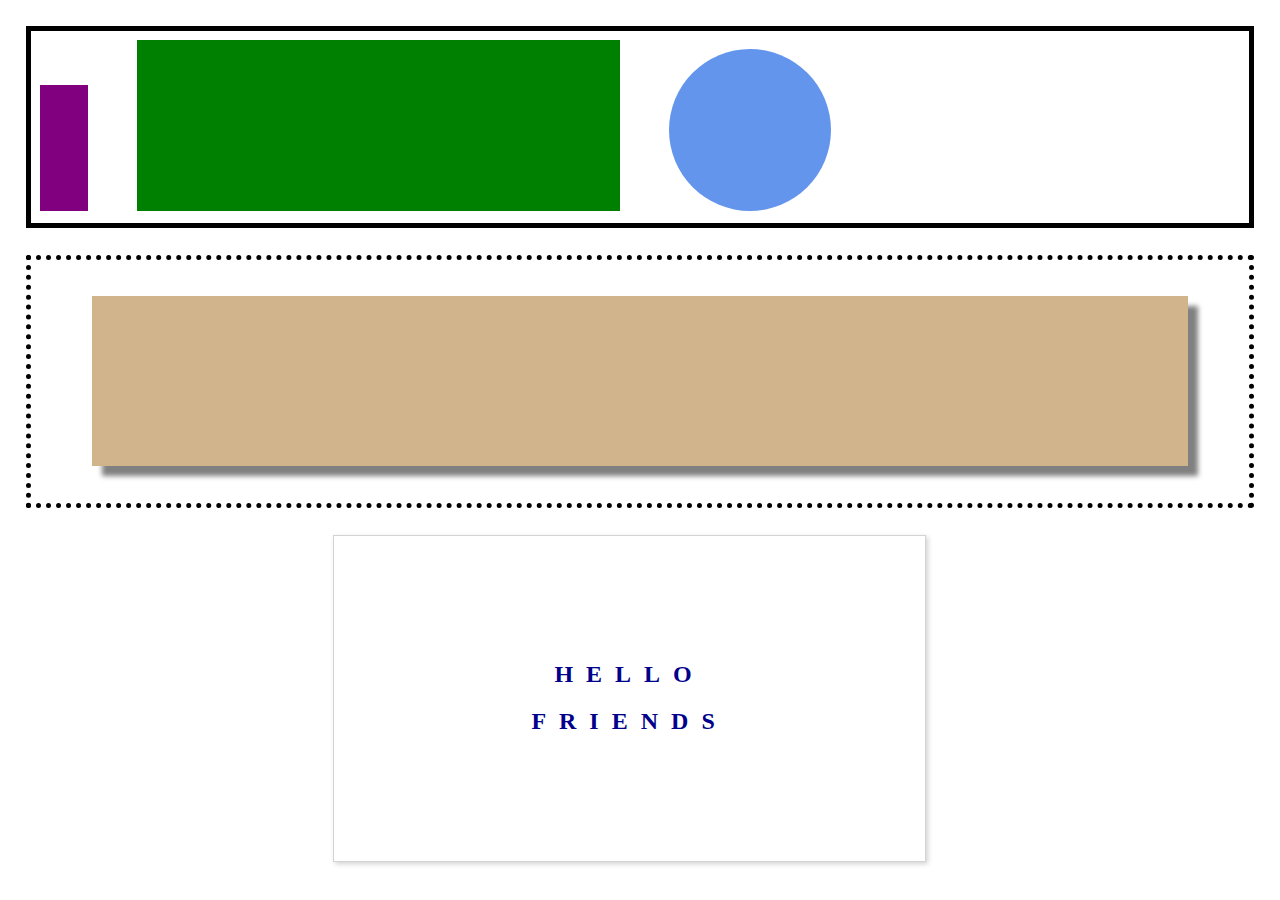
<file: second/index.html>
<!-- Put your HTML HERE, make sure to connect your index.css sheet -->
<!DOCTYPE html>
<html lang="en">
<head>
    <meta charset="UTF-8">
    <meta name="viewport" content="width=device-width, initial-scale=1.0">
    <link rel="stylesheet" href="index.css">
    <title>Document</title>
</head>
<body>
    <div class="top">
        <div id="purple"></div>
        <div id="green"></div>
        <div class="container">
            <img src="[data-uri]">
            <div id="circle"></div>
        </div>
    </div>
    <div class="middle">
        <div class="tan"></div>
    </div>
    <div class="bottom">
        <div id="hello">
            <h2>HELLO</h2>
            <h2>FRIENDS</h2>
        </div>
    </div>
</body>
</html>
</file>
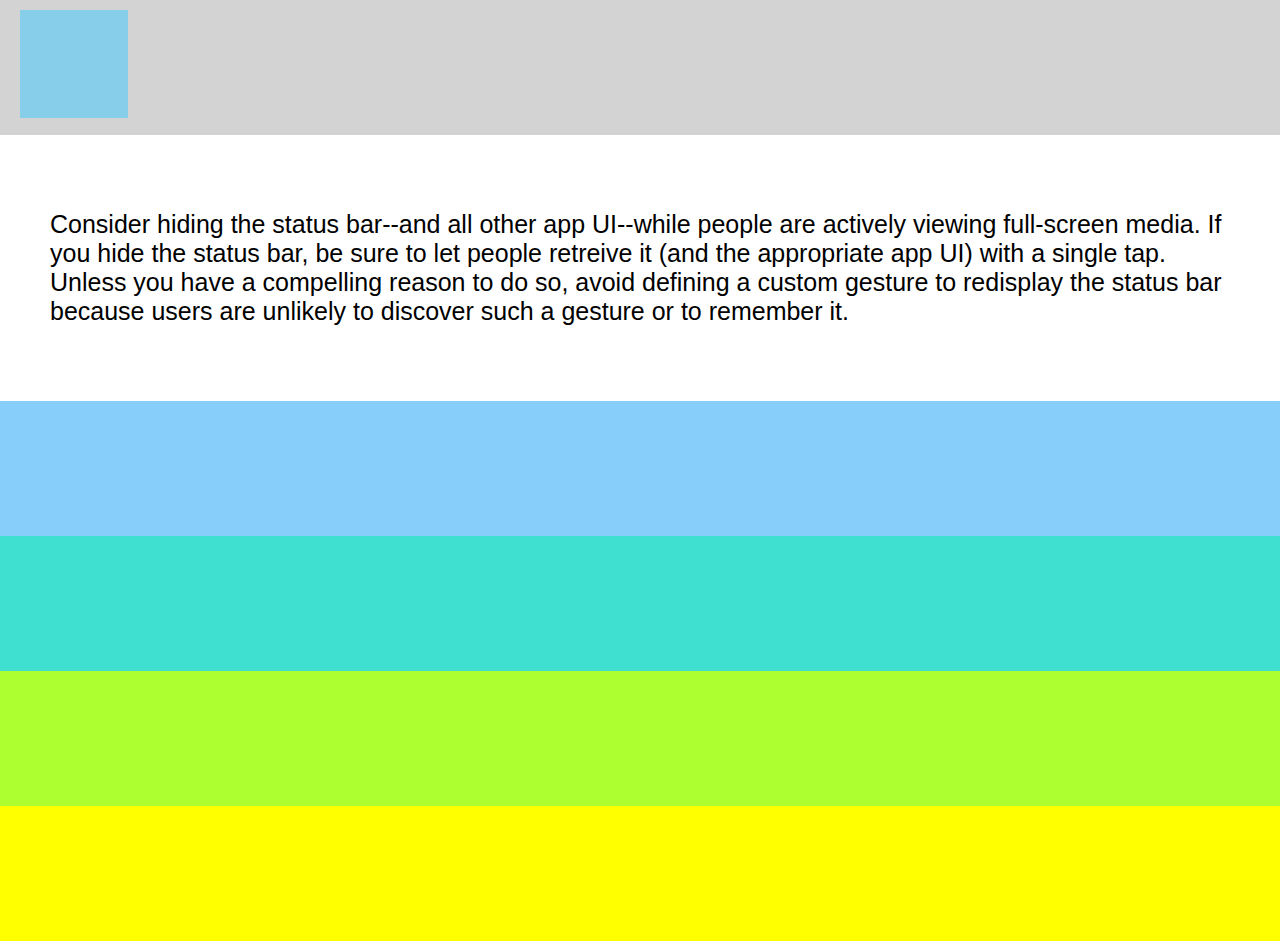
<file: third/index.html>
<!-- Put your HTML HERE, make sure to connect your index.css sheet -->
<!DOCTYPE html>
<html lang="en">
<head>
    <meta charset="UTF-8">
    <meta name="viewport" content="width=device-width, initial-scale=1.0">
    <link rel="stylesheet" href="index.css">
    <title>Document</title>
</head>
<body>
    <header class="rectangle">
        <img src="[data-uri]">
    </header>
    <div class="paragraph">
        <p>
            Consider hiding the status bar--and all other app UI--while 
            people are actively viewing full-screen media. 
            If you hide the status bar, be sure to let people 
            retreive it (and the appropriate app UI) with a single tap. 
            Unless you have a compelling reason to do so, avoid defining 
            a custom gesture to redisplay the status bar because users 
            are unlikely to discover such a gesture or to remember it.
        </p>
    </div>
    <div class="bottom">
        <div class="rectangle" id="blue"></div>
        <div class="rectangle" id="teal"></div>
        <div class="rectangle" id="green"></div>
        <div class="rectangle" id="yellow"></div>
    </div>
</body>
</html>
</file>
<file: second/index.css>
body {
    margin: 2%;
    display: flex;
    flex-direction: column;
    justify-content: center;
}

.top {
    height: 20vh;
    border-width: 5px;
    border-style: solid;
    display: flex;
    align-items: flex-end;
    justify-content: flex-start;
    padding: 0 0 1% 0.75%;
}

#purple {
    background-color: purple;
    width: 4%;
    height: 70%;
}

#green {
    background-color: green;
    width: 40%;
    height: 95%;
    margin: 0 4%;
}
.container {
    position: relative;
    display: inline-block;
    height: 90%;
}

.container > img {
    height: 100%;
}

#circle {
    position: absolute;
    top: 0;
    bottom: 0;
    left: 0;
    right: 0;
    background-color: cornflowerblue;
    border-radius: 50%;
}

.middle {
    border-style: dotted;
    border-width: 5px;
    height: 27vh;
    display: flex;
    justify-content: center;
    align-items: center;
    margin: 3vh 0;
}

.tan {
    width: 90%;
    height: 70%;
    background-color: tan;
    box-shadow: 10px 10px 5px grey;
}

.bottom {
    border-width: 1px;
    border-style: solid;
    border-color: lightgray;
    padding: 50px;
    width: 40%;
    height: 25vh;
    box-shadow: 2px 2px 5px lightgray;
    display: flex;
    justify-content: center;
    align-items: center;
    margin-left: 25%;
}

#hello {
    text-align: center;
}

#hello > h2 {
    color: darkblue;
    font-family: 'Times New Roman', Times, serif;
    letter-spacing: 13px;
}
</file>
<file: third/index.css>
body {
    margin: 0;
    display: flex;
    flex-direction: column;
}

.rectangle {
    height: 15vh;
}

header {
    background-color: lightgray;
}

header > img {
    background-color: skyblue;
    height: 80%;
    margin: 10px 20px;
}

.paragraph {
    padding: 50px;
}

.paragraph > p {
    font-family: Arial, Helvetica, sans-serif;
    font-size: 25px;
}


#blue {
    background-color: lightskyblue;
}

#teal {
    background-color: turquoise;
}

#green {
    background-color: greenyellow;
}

#yellow {
    background-color: yellow;
}
</file>
